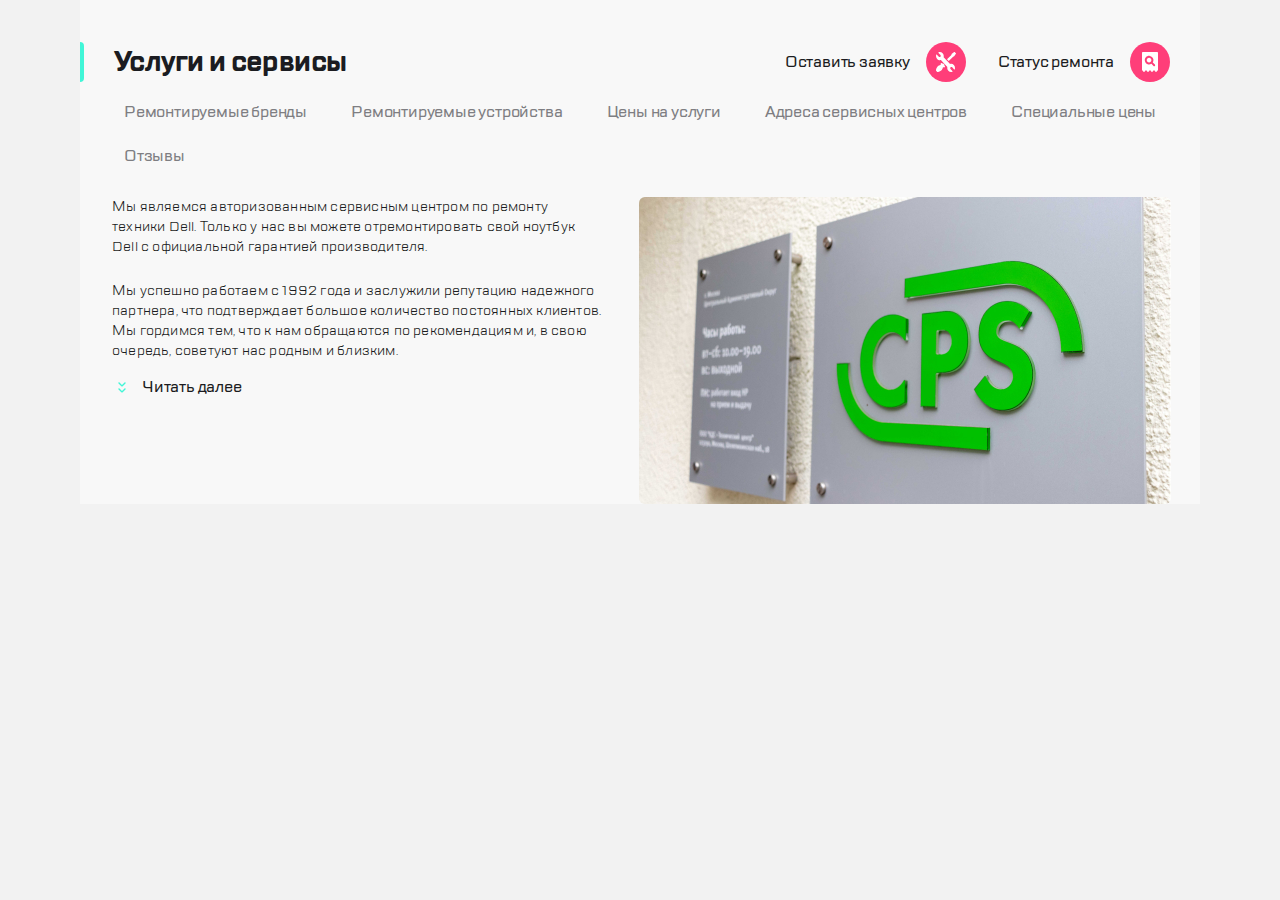
<file: index.html>
<!DOCTYPE html>
<html lang="ru">

<head>
	<meta charset="UTF-8">
	<meta http-equiv="X-UA-Compatible" content="IE=edge">
	<meta name="viewport" content="width=device-width, initial-scale=1.0">
	<meta name="keywords"
		content="CPS, сервисный центр, сервисный центр Dell, ремонт техники, ремонт техники Dell, Dell">
	<meta name="description"
		content="Авторизованный сервисный центр по ремонту техники Dell с официальной гарантией производителя.">
	<title>CPS</title>
	<link rel="stylesheet" href="./css/style.css">
</head>

<body>

	<header class="header">
		<button class="header__item--position--minus-five btn btn--icon-menu btn--size--s btn--pink"
			type="button"></button>
		<img class="header__item-logo" src="./img/logo.svg" alt="Логотип">
		<div class="header__support">
			<button class="btn btn--icon-call btn--size--s btn--pink" type="button"></button>
			<button class="btn btn--icon-chat btn--size--s btn--pink" type="button"></button>
			<button class="btn btn--icon-profile btn--size--s btn--pink" type="button"></button>
		</div>
		<button class="btn btn--icon-repair btn--size--s btn--pink" type="button"></button>
		<button class="btn btn--icon-search btn--size--s btn--pink" type="button"></button>
	</header>

	<main class="main">
		<div class="main__title-container">
			<h1 class="main__title">Услуги и сервисы</h1>
			<div class="menu-container">
				<button class="btn btn-container" type="button">
					Оставить заявку
					<span class="btn btn--icon-repair btn--size--s btn--pink"></span>
				</button>
				<button class="btn btn-container" type="button">
					Статус ремонта
					<span class="btn btn--icon-search btn--size--s btn--pink"></span>
				</button>
			</div>
		</div>
		<nav class="navigation">
			<ul class="navigation__list">
				<li class="navigation__list-item">
					<button
						class="btn navigation__button navigation__button--focused navigation__button--active navigation__button--hover"
						type="button">Ремонтируемые бренды</button>
				</li>
				<li class="navigation__list-item">
					<button
						class="btn navigation__button navigation__button--focused navigation__button--active navigation__button--hover"
						type="button">Ремонтируемые устройства</button>
				</li>
				<li class="navigation__list-item">
					<button
						class="btn navigation__button navigation__button--focused navigation__button--active navigation__button--hover"
						type="button">Цены на услуги</button>
				</li>
				<li class="navigation__list-item">
					<button
						class="btn navigation__button navigation__button--focused navigation__button--active navigation__button--hover"
						type="button">Адреса сервисных центров</button>
				</li>
				<li class="navigation__list-item">
					<button
						class="btn navigation__button navigation__button--focused navigation__button--active navigation__button--hover"
						type="button">Специальные цены</button>
				</li>
				<li class="navigation__list-item">
					<button
						class="btn navigation__button navigation__button--focused navigation__button--active navigation__button--hover"
						type="button">Отзывы</button>
				</li>
			</ul>
		</nav>
		<div class="main__description-container">
			<section class="description">
				<p class="description__text">
					Мы являемся авторизованным сервисным центром по ремонту техники Dell.
					Только у нас вы можете отремонтировать свой ноутбук Dell с официальной гарантией производителя.
				</p>
				<p class="description__text-continued">
					Мы успешно работаем с 1992 года и заслужили репутацию надежного партнера, что подтверждает большое
					количество постоянных клиентов. Мы гордимся тем, что к нам обращаются по рекомендациям и, в свою
					очередь, советуют нас родным и близким.
				</p>
				<button class="description__btn-read-more btn btn-container" type="button">Читать далее</button>
			</section>
			<img class="photo-cps" src="./img/CPS.jpg" alt="Фото логотипа CPS">
		</div>
	</main>

</body>

</html>
</file>
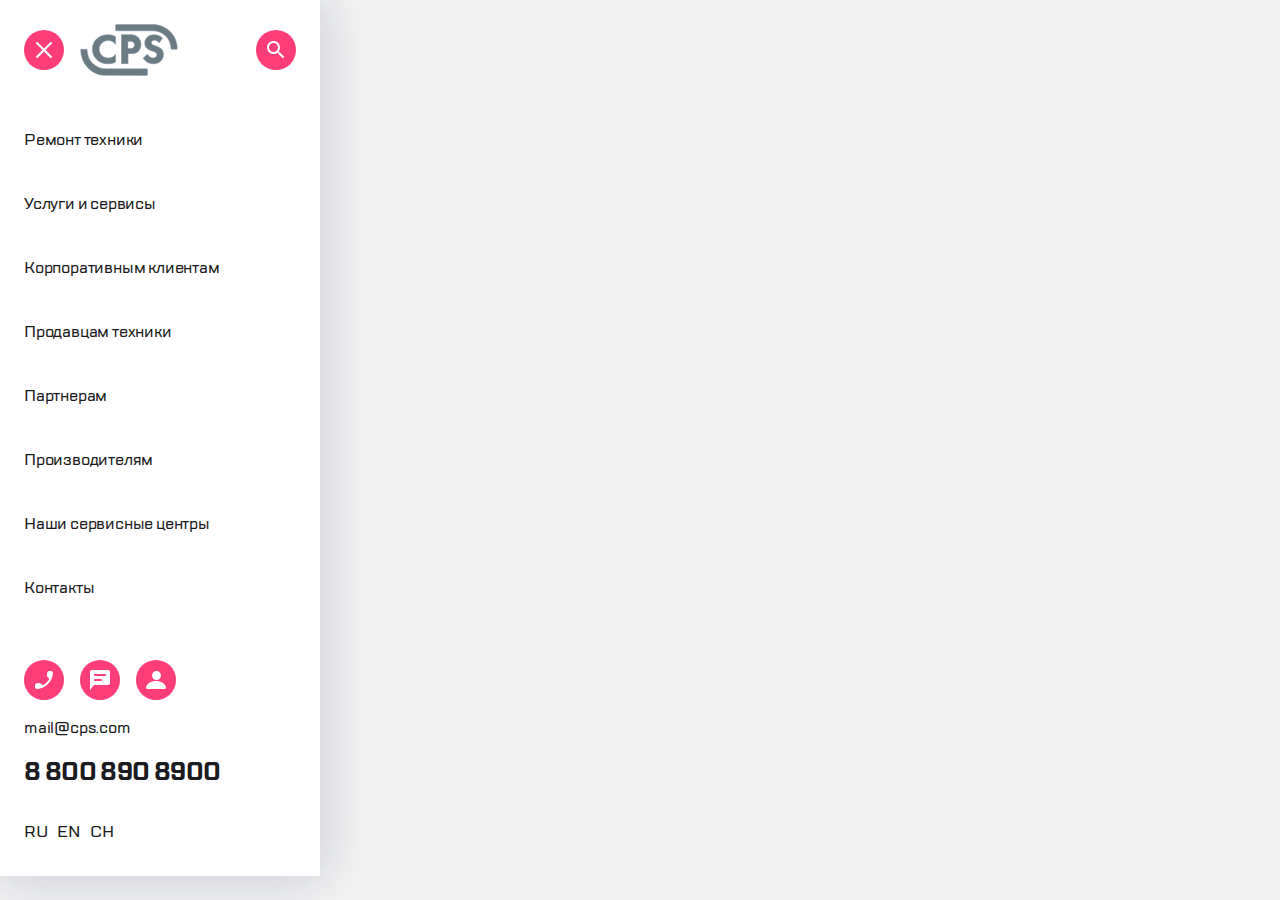
<file: mobile_menu.html>
<!DOCTYPE html>
<html lang="ru">

<head>
	<meta charset="UTF-8">
	<meta http-equiv="X-UA-Compatible" content="IE=edge">
	<meta name="viewport" content="width=device-width, initial-scale=1.0">
	<title>Menu</title>
	<link rel="stylesheet" href="./css/mobile_menu.css">
</head>

<body>
	<div class="menu-container">
		<header class="header">
			<button class="btn btn--icon-close btn--size--s btn--pink" type="button"></button>
			<img class="header__item-logo" src="./img/logo.svg" alt="Логотип">
			<button class="btn btn--icon-search2 btn--size--s btn--pink btn--right" type="button"></button>
		</header>
		<nav class="navigation-menu">
			<ul class="navigation-menu__list">
				<li
					class="navigation-menu__item navigation-menu__item--hover navigation-menu__item--focused navigation-menu__item--active">
					<button
						class="navigation-menu__btn btn navigation-menu__btn--hover navigation-menu__btn--focused navigation-menu__btn--active"
						type="button"><span class="btn__box--z-position">Ремонт техники</span></button>
				</li>
				<li
					class="navigation-menu__item navigation-menu__item--hover navigation-menu__item--focused navigation-menu__item--active">
					<button
						class="navigation-menu__btn btn navigation-menu__btn--hover navigation-menu__btn--focused navigation-menu__btn--active"
						type="button"><span class="btn__box--z-position">Услуги и сервисы</span></button>
				</li>
				<li
					class="navigation-menu__item navigation-menu__item--hover navigation-menu__item--focused navigation-menu__item--active">
					<button
						class="navigation-menu__btn btn navigation-menu__btn--hover navigation-menu__btn--focused navigation-menu__btn--active"
						type="button"><span class="btn__box--z-position">Корпоративным клиентам</span></button>
				</li>
				<li
					class="navigation-menu__item navigation-menu__item--hover navigation-menu__item--focused navigation-menu__item--active">
					<button
						class="navigation-menu__btn btn navigation-menu__btn--hover navigation-menu__btn--focused navigation-menu__btn--active"
						type="button"><span class="btn__box--z-position">Продавцам техники</span></button>
				</li>
				<li
					class="navigation-menu__item navigation-menu__item--hover navigation-menu__item--focused navigation-menu__item--active">
					<button
						class="navigation-menu__btn btn navigation-menu__btn--hover navigation-menu__btn--focused navigation-menu__btn--active"
						type="button"><span class="btn__box--z-position">Партнерам</span></button>
				</li>
				<li
					class="navigation-menu__item navigation-menu__item--hover navigation-menu__item--focused navigation-menu__item--active">
					<button
						class="navigation-menu__btn btn navigation-menu__btn--hover navigation-menu__btn--focused navigation-menu__btn--active"
						type="button"><span class="btn__box--z-position">Производителям</span></button>
				</li>
				<li
					class="navigation-menu__item navigation-menu__item--hover navigation-menu__item--focused navigation-menu__item--active">
					<button
						class="navigation-menu__btn btn navigation-menu__btn--hover navigation-menu__btn--focused navigation-menu__btn--active"
						type="button"><span class="btn__box--z-position">Наши сервисные центры</span></button>
				</li>
				<li
					class="navigation-menu__item navigation-menu__item--hover navigation-menu__item--focused navigation-menu__item--active">
					<button
						class="navigation-menu__btn btn navigation-menu__btn--hover navigation-menu__btn--focused navigation-menu__btn--active"
						type="button"><span class="btn__box--z-position">Контакты</span></button>
				</li>
			</ul>
		</nav>
		<footer class="footer">
			<div class="footer__support">
				<button class="btn btn--icon-call btn--size--s btn--pink" type="button"></button>
				<button class="btn btn--icon-chat btn--size--s btn--pink" type="button"></button>
				<button class="btn btn--icon-profile btn--size--s btn--pink" type="button"></button>
			</div>
			<a class="email" href="mailto:mail@cps.com">mail@cps.com</a><br>
			<a class="phone" href="tel:88008908900">8 800 890 8900</a>
			<div class="btn-lang-container">
				<button class="btn btn-lang">RU</button>
				<button class="btn btn-lang">EN</button>
				<button class="btn btn-lang">CH</button>
			</div>
		</footer>
	</div>
</body>
</file>
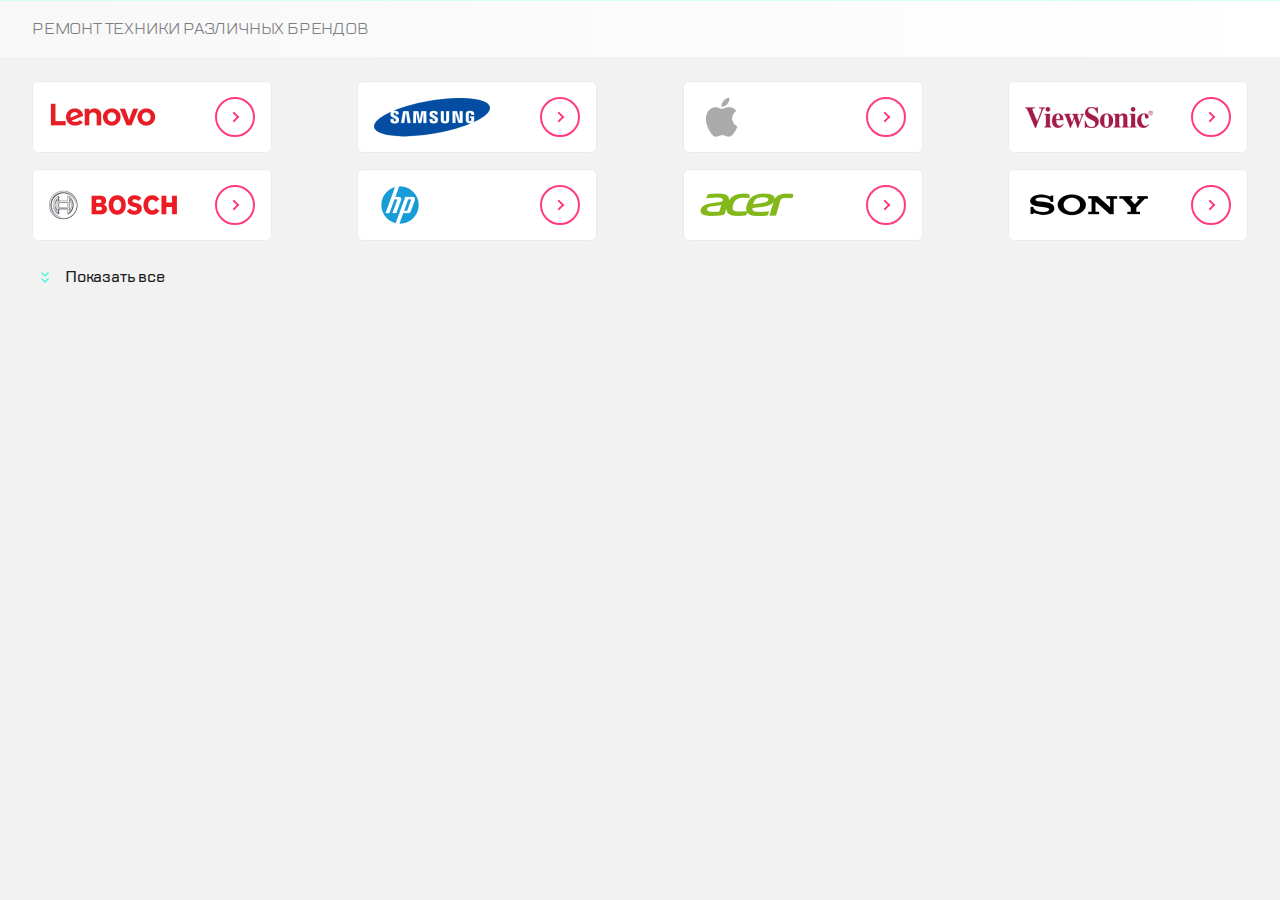
<file: services.html>
<!DOCTYPE html>
<html lang="ru">

<head>
	<meta charset="UTF-8">
	<meta http-equiv="X-UA-Compatible" content="IE=edge">
	<meta name="viewport" content="width=device-width, initial-scale=1.0">
	<title>Services</title>
	<link rel="stylesheet" href="https://cdn.jsdelivr.net/npm/swiper@8/swiper-bundle.min.css" />
	<link rel="stylesheet" href="./css/services.css">
</head>

<body>
	<div class="services-container">
		<header class="services-container__header">
			<h2 class="sub-title">Ремонт техники различных брендов</h2>
		</header>
		<nav class="services-container__navigation">
			<div class="swiper">
				<ul class="services-container__list swiper-wrapper">
					<li class="services-container__item swiper-slide">
						<button class="services-container__btn btn">
							<img class="btn--icon" src="./img/firm/lenovo.png" alt="Lenovo">
							<div class="btn--pink-bord btn--size--s btn--ring"></div>
						</button>
					</li>
					<li class="services-container__item swiper-slide">
						<button class="services-container__btn btn">
							<img class="btn--icon" src="./img/firm/samsung.png" alt="Samsung">
							<div class="btn--pink-bord btn--size--s btn--ring"></div>
						</button>
					</li>
					<li class="services-container__item swiper-slide">
						<button class="services-container__btn btn">
							<img class="btn--icon" src="./img/firm/apple.png" alt="Apple">
							<div class="btn--pink-bord btn--size--s btn--ring"></div>
						</button>
					</li>
					<li class="services-container__item swiper-slide">
						<button class="services-container__btn btn">
							<img class="btn--icon" src="./img/firm/viewsonic.png" alt="ViewSonic">
							<div class="btn--pink-bord btn--size--s btn--ring"></div>
						</button>
					</li>
					<li class="services-container__item swiper-slide">
						<button class="services-container__btn btn">
							<img class="btn--icon" src="./img/firm/bosch.png" alt="Bosch">
							<div class="btn--pink-bord btn--size--s btn--ring"></div>
						</button>
					</li>
					<li class="services-container__item swiper-slide">
						<button class="services-container__btn btn">
							<img class="btn--icon" src="./img/firm/hp.png" alt="HP">
							<div class="btn--pink-bord btn--size--s btn--ring"></div>
						</button>
					</li>
					<li class="services-container__item swiper-slide">
						<button class="services-container__btn btn">
							<img class="btn--icon" src="./img/firm/aser.png" alt="Aser">
							<div class="btn--pink-bord btn--size--s btn--ring"></div>
						</button>
					</li>
					<li class="services-container__item swiper-slide">
						<button class="services-container__btn btn">
							<img class="btn--icon" src="./img/firm/sony.png" alt="Sony">
							<div class="btn--pink-bord btn--size--s btn--ring"></div>
						</button>
					</li>
					<li class="services-container__item swiper-slide">
						<button class="services-container__btn btn">
							<img class="btn--icon" src="./img/firm/lenovo.png" alt="Lenovo">
							<div class="btn--pink-bord btn--size--s btn--ring"></div>
						</button>
					</li>
					<li class="services-container__item swiper-slide">
						<button class="services-container__btn btn">
							<img class="btn--icon" src="./img/firm/samsung.png" alt="Samsung">
							<div class="btn--pink-bord btn--size--s btn--ring"></div>
						</button>
					</li>
					<li class="services-container__item swiper-slide">
						<button class="services-container__btn btn">
							<img class="btn--icon" src="./img/firm/apple.png" alt="Apple">
							<div class="btn--pink-bord btn--size--s btn--ring"></div>
						</button>
					</li>
				</ul>
				<div class="swiper-pagination"></div>
				<button class="btn-show-hide btn btn-container" type="button">Показать все</button>
			</div>
		</nav>
	</div>
	<script src="https://cdn.jsdelivr.net/npm/swiper@8/swiper-bundle.min.js"></script>
	<script src="./js/services.js"></script>
</body>

</html>
</file>
<file: css/style.css>
@font-face {
	font-family: 'TT Lakes';
	src: local('TT Lakes Medium'), local('TTLakes-Medium'),
		url('../fonts/TTLakes/TTLakes-Medium.eot') format('embedded-opentype'),
		url('../fonts/TTLakes/TTLakes-Medium.woff') format('woff'),
		url('../fonts/TTLakes/TTLakes-Medium.ttf') format('truetype');
	font-weight: 500;
	font-style: normal;
}

@font-face {
	font-family: 'TT Lakes';
	src: local('TT Lakes Bold'), local('TTLakes-Bold'),
		url('../fonts/TTLakes/TTLakes-Bold.eot') format('embedded-opentype'),
		url('../fonts/TTLakes/TTLakes-Bold.woff') format('woff'),
		url('../fonts/TTLakes/TTLakes-Bold.ttf') format('truetype');
	font-weight: bold;
	font-style: normal;
}

@font-face {
	font-family: 'TT Lakes';
	src: local('TT Lakes Regular'), local('TTLakes-Regular'),
		url('../fonts/TTLakes/TTLakes-Regular.eot') format('embedded-opentype'),
		url('../fonts/TTLakes/TTLakes-Regular.woff') format('woff'),
		url('../fonts/TTLakes/TTLakes-Regular.ttf') format('truetype');
	font-weight: normal;
	font-style: normal;
}

html {
	box-sizing: border-box;
}

*,
*::before,
*::after {
	box-sizing: inherit;
}

body {
	font-family: 'TT Lakes';
	font-weight: normal;
	background-color: #F2F2F2;
	margin: 0 auto;
	color: #1B1C21;
}

h1,
p {
	margin: 0;
	padding: 0;
}

.btn {
	margin: 0;
	padding: 0;
	border: none;
	background-color: transparent;
	background-repeat: no-repeat;
	font-family: inherit;
	font-weight: inherit;
	font-size: inherit;
	line-height: inherit;
	letter-spacing: inherit;
	color: inherit;
	align-items: inherit;
	text-align: inherit;
	cursor: pointer;
}

.btn--icon-menu {
	background-image: url(../img/icons/menu.svg);
}

.btn--icon-call {
	background-image: url(../img/icons/call.svg);
}

.btn--icon-chat {
	background-image: url(../img/icons/chat.svg);
}

.btn--icon-profile {
	background-image: url(../img/icons/profile.svg);
}

.btn--icon-repair {
	background-image: url(../img/icons/repair.svg);
}

.btn--icon-search {
	background-image: url(../img/icons/search.svg);
}

.btn--size--s {
	width: 40px;
	height: 40px;
	border-radius: 20px;
	background-position: center;
}

.btn--pink {
	background-color: #FF3E79;
}

.header {
	padding: 18.5px 16px;
	background-color: #ffffff;
	border-bottom: 1px solid #D9FFF5;
	display: flex;
	align-items: center;
	gap: 16px;
}

.header::after {
	content: "";
	/* | */
	margin-left: auto;
	align-self: center;
	height: 32px;
	border: 1px solid #EAEAEA;
	border-radius: 1px;
	order: -3;
}

.header__item--position--minus-five {
	order: -5;
}

.header__item-logo {
	order: -4;
}

.header__support {
	display: none;
}

.main {
	background-color: #F8F8F8;
}

.main__title-container {
	display: flex;
	justify-content: flex-start;
	align-items: center;
	padding-top: 24px;
}

.main__title-container::before {
	content: "";
	/* } */
	width: 8px;
	height: 40px;
	margin-left: -4px;
	margin-right: 16px;
	border-right: 4px solid #41F6D7;
	border-radius: 0 4px 4px 0;
}

.main__title {
	font-size: 28px;
	font-weight: bold;
	line-height: 40px;
	letter-spacing: -0.6px;
}

.menu-container {
	display: none;
}

.btn-container {
	display: flex;
	align-items: center;
	gap: 16px;
}

.navigation {
	padding-left: 16px;
	padding-top: 24px;
}

.navigation__list-item:last-child {
	padding-right: 16px;
}

.navigation__list {
	list-style-type: none;
	margin: 0;
	padding: 0;
	display: flex;
	justify-content: space-between;
	overflow: auto;
	font-weight: 500;
	font-size: 16px;
	line-height: 24px;
	letter-spacing: -0.2px;
	color: #7E7E82;
}

.navigation__list::after {
	content: "";
	display: block;
	width: 24px;
	height: 44px;
	right: 0;
	position: absolute;
	background: linear-gradient(270deg, #F8F8F8 16.84%, rgba(248, 248, 248, 0.0001) 100%);
}

/* Скрываем scrollbar для Chrome, Safari и Opera */
.navigation__list::-webkit-scrollbar {
	display: none;
}

/* Скрываем scrollbar для IE, Edge и Firefox */
.navigation__list {
	-ms-overflow-style: none;
	/* IE и Edge */
	scrollbar-width: none;
	/* Firefox */
}

.navigation__button {
	padding: 8px 10px 8px 16px;
	border: 2px solid transparent;
	margin-right: 2px;
	white-space: nowrap;
	user-select: none;
}

.navigation__button--hover:hover,
.navigation__button--focused:focus,
.navigation__button--active:active {
	outline: none;
	background-color: #ffffff;
	border: 2px solid #B8FFEC;
	border-radius: 6px;
}

.description {
	font-size: 14px;
	line-height: 18px;
	letter-spacing: 0.2px;
}

.description__text {
	margin: 24px 16px 0;
}

.description__text-continued {
	display: none;
}

.description__btn-read-more {
	margin: 16px 24px;
	font-weight: 500;
	font-size: 16px;
	line-height: 24px;
	letter-spacing: -0.2px;
}

.description__btn-read-more::before {
	content: "";
	width: 8px;
	height: 11px;
	background-image: url(../img/icons/arrows.svg);
}

.photo-cps {
	width: 100%;
}

/*---------------------- 768 -----------------------*/

@media (min-width: 768px) {

	.header {
		padding: 18.5px 24px;
		justify-content: flex-start;
		gap: 20px;
	}

	.header::after {
		margin-left: 0;
	}

	.header__item-logo {
		order: -2;
	}

	.header__support {
		display: flex;
		align-items: center;
		margin-left: auto;
		gap: 20px;
	}

	.header__support::after {
		content: "";
		/* | */
		align-self: center;
		height: 32px;
		border: 1px solid #EAEAEA;
		border-radius: 1px;
	}

	.main__title-container::before {
		margin-right: 20px;
	}

	.navigation {
		padding-left: 24px;
		padding-top: 32px;
	}

	.navigation__list-item:last-child {
		padding-right: 24px;
	}

	.navigation__button {
		padding: 8px 10px 8px 16px;
		margin-right: 0;
	}

	.main__description-container {
		display: flex;
		justify-content: space-between;
		align-items: flex-start;
		margin: 32px 24px;
	}

	.description {
		margin-right: 48px;
		line-height: 20px;
		max-width: 490px;
	}

	.description__text {
		margin: 0;
	}

	.description__text-continued {
		display: block;
		margin-top: 24px;
		height: 40px;
		overflow: hidden;
	}

	.description__btn-read-more {
		margin: 10px 9px;
	}

	.photo-cps {
		border-radius: 6px;
		max-width: 532px;
		min-width: 360px;
	}
}

/*---------------------- 1120 -----------------------*/

@media (min-width: 1120px) {
	body {
		width: 1120px;
	}

	.header {
		display: none;
	}

	.navigation__list::after {
		display: none;
		background: linear-gradient(270deg, #d71818 16.84%, rgba(248, 248, 248, 0.0001) 100%);
	}

	.main__title-container {
		padding-top: 42px;
	}

	.main__title-container::before {
		margin-right: 30px;
	}

	.menu-container {
		display: flex;
		margin-left: auto;
		font-weight: 500;
		font-size: 16px;
		line-height: 24px;
		letter-spacing: -0.2px;
		gap: 32px;
		margin-right: 30px;
	}

	.navigation {
		width: 1120px;
		padding-left: 32px;
		padding-right: 32px;
		padding-top: 8px;
	}

	.navigation__list {
		flex-wrap: wrap;
	}

	.navigation__button {
		padding: 8px 10px;
		margin-right: 0;
	}

	.main__description-container {
		margin: 19px 29px 19px 32px;
	}

	.description {
		margin-right: 36px;
	}

	.description__text {
		width: 490px;
	}

	.description__text-continued {
		height: auto;
	}

	.description__btn-read-more {
		margin: 14px 6px;
	}

	.photo-cps {
		width: 532px;
	}
}
</file>
<file: css/mobile_menu.css>
@font-face {
	font-family: 'TT Lakes';
	src: local('TT Lakes Medium'), local('TTLakes-Medium'),
		url('../fonts/TTLakes/TTLakes-Medium.eot') format('embedded-opentype'),
		url('../fonts/TTLakes/TTLakes-Medium.woff') format('woff'),
		url('../fonts/TTLakes/TTLakes-Medium.ttf') format('truetype');
	font-weight: 500;
	font-style: normal;
}

@font-face {
	font-family: 'TT Lakes';
	src: local('TT Lakes Bold'), local('TTLakes-Bold'),
		url('../fonts/TTLakes/TTLakes-Bold.eot') format('embedded-opentype'),
		url('../fonts/TTLakes/TTLakes-Bold.woff') format('woff'),
		url('../fonts/TTLakes/TTLakes-Bold.ttf') format('truetype');
	font-weight: bold;
	font-style: normal;
}

@font-face {
	font-family: 'TT Lakes';
	src: local('TT Lakes Regular'), local('TTLakes-Regular'),
		url('../fonts/TTLakes/TTLakes-Regular.eot') format('embedded-opentype'),
		url('../fonts/TTLakes/TTLakes-Regular.woff') format('woff'),
		url('../fonts/TTLakes/TTLakes-Regular.ttf') format('truetype');
	font-weight: normal;
	font-style: normal;
}

html {
	box-sizing: border-box;
}

*,
*::before,
*::after {
	box-sizing: inherit;
}

body {
	font-family: 'TT Lakes';
	font-weight: normal;
	background-color: #F2F2F2;
	margin: 0 auto;
	color: #1B1C21;
	height: 1vh;
	font-weight: 500;
	font-size: 16px;
	line-height: 24px;
	letter-spacing: -0.2px;
}

h1,
p {
	margin: 0;
	padding: 0;
}

a {
	text-decoration: none;
	color: inherit;
}

a:visited {
	color: inherit;
}

.btn {
	margin: 0;
	padding: 0;
	border: none;
	background-color: transparent;
	background-repeat: no-repeat;
	font-family: inherit;
	font-weight: inherit;
	font-size: inherit;
	line-height: inherit;
	letter-spacing: inherit;
	color: inherit;
	align-items: inherit;
	text-align: inherit;
	cursor: pointer;
}

.btn--icon-close {
	background-image: url(../img/icons/close.svg);
}

.btn--icon-search2 {
	background-image: url(../img/icons/search2.svg);
}

.btn--icon-call {
	background-image: url(../img/icons/call.svg);
}

.btn--icon-chat {
	background-image: url(../img/icons/chat.svg);
}

.btn--icon-profile {
	background-image: url(../img/icons/profile.svg);
}

.btn--size--s {
	width: 40px;
	height: 40px;
	border-radius: 20px;
	background-position: center;
}

.btn--pink {
	background-color: #FF3E79;
}

.btn--right {
	margin-left: auto;
}

.menu-container {
	max-width: 320px;
	box-shadow: 0 0 52px rgba(14, 24, 80, 0.2);
	background-color: #ffffff;
}

.header {
	padding: 24px;
	display: flex;
	align-items: center;
	gap: 16px;
}

.navigation-menu__list {
	list-style-type: none;
	margin: 0;
	padding: 24px;
	padding-left: 0;
}

.navigation-menu__item {
	display: flex;
	padding-bottom: 32px;
	align-items: center;
}

.navigation-menu__item::before {
	content: "";
	/* } */
	display: inline-block;
	width: 8px;
	height: 32px;
	margin-left: -4px;
	margin-right: 20px;
	border-right: 4px solid #fff;
	border-radius: 0 4px 4px 0;
}

.navigation-menu__btn::after {
	content: "";
	width: 220px;
	height: 40px;
	outline: none;
	background-color: #f8f8f8;
	border: 2px solid #B8FFEC;
	border-radius: 6px;
	position: absolute;
	left: -250px;
	transition: opacity 0.5s, transform 0.5s;
	transform: translateX(0px);
	margin-top: -8px;
	opacity: 0;
	z-index: 5;
}

.btn__box--z-position {
	position: relative;
	z-index: 10;
}

.navigation-menu__item--hover:hover::before,
.navigation-menu__item--focused:focus::before,
.navigation-menu__item--active:active::before {
	border-right: 4px solid #41F6D7;
}

.navigation-menu__item:hover .navigation-menu__btn--hover::after,
.navigation-menu__item:focus .navigation-menu__btn--focused::after,
.navigation-menu__item:active .navigation-menu__btn--active::after {
	opacity: 1;
	transform: translateX(265px);
}

.navigation-menu__item--hover:hover,
.navigation-menu__item--focused:focus,
.navigation-menu__item--active:active {
	color: #7E7E82;
}

.footer__support {
	display: flex;
	align-items: center;
	gap: 16px;
}

.footer {
	padding-left: 24px;
}

.email {
	display: inline-block;
	padding-top: 16px;
}

.phone {
	display: inline-block;
	padding-top: 16px;
	font-weight: bold;
	font-size: 24px;
	line-height: 32px;
	letter-spacing: -0.6px;
}

.btn-lang-container {
	padding: 32px 0;
}

.btn-lang {
	padding-right: 7px;
}

.btn-lang:hover,
.btn-lang:focus,
.btn-lang:active {
	color: #7E7E82;
}
</file>
<file: css/services.css>
@font-face {
	font-family: 'TT Lakes';
	src: local('TT Lakes Medium'), local('TTLakes-Medium'),
		url('../fonts/TTLakes/TTLakes-Medium.eot') format('embedded-opentype'),
		url('../fonts/TTLakes/TTLakes-Medium.woff') format('woff'),
		url('../fonts/TTLakes/TTLakes-Medium.ttf') format('truetype');
	font-weight: 500;
	font-style: normal;
}

@font-face {
	font-family: 'TT Lakes';
	src: local('TT Lakes Bold'), local('TTLakes-Bold'),
		url('../fonts/TTLakes/TTLakes-Bold.eot') format('embedded-opentype'),
		url('../fonts/TTLakes/TTLakes-Bold.woff') format('woff'),
		url('../fonts/TTLakes/TTLakes-Bold.ttf') format('truetype');
	font-weight: bold;
	font-style: normal;
}

@font-face {
	font-family: 'TT Lakes';
	src: local('TT Lakes Regular'), local('TTLakes-Regular'),
		url('../fonts/TTLakes/TTLakes-Regular.eot') format('embedded-opentype'),
		url('../fonts/TTLakes/TTLakes-Regular.woff') format('woff'),
		url('../fonts/TTLakes/TTLakes-Regular.ttf') format('truetype');
	font-weight: normal;
	font-style: normal;
}

html {
	box-sizing: border-box;
}

*,
*::before,
*::after {
	box-sizing: inherit;
}

body {
	font-family: 'TT Lakes';
	font-weight: normal;
	background-color: #F2F2F2;
	margin: 0 auto;
	color: #1B1C21;
}

h1,
h2,
ul,
p {
	margin: 0;
	padding: 0;
}

.btn {
	margin: 0;
	padding: 0;
	border: none;
	background-color: transparent;
	background-repeat: no-repeat;
	font-family: inherit;
	font-weight: inherit;
	font-size: inherit;
	line-height: inherit;
	letter-spacing: inherit;
	color: inherit;
	align-items: inherit;
	text-align: inherit;
	cursor: pointer;
	box-sizing: border-box;
}

.services-container {
	background-color: #F2F2F2;
}

.services-container__header {
	background: linear-gradient(270deg, #F8F8F8 0%, #ffffff 98.61%);
}

.sub-title {
	font-weight: normal;
	font-size: 16px;
	line-height: 24px;
	letter-spacing: -0.2px;
	color: #7E7E82;
	text-transform: uppercase;
	border-top: 1px solid #D9FFF5;
	padding: 16px;
}

.services-container__navigation {
	overflow: hidden;
	padding: 16px;
	padding-right: 0;
	display: flex;
}

.services-container__list {
	list-style-type: none;
}

.services-container__item:last-child {
	padding-right: 16px;
}

.services-container__navigation::after {
	content: "";
	display: block;
	width: 24px;
	height: 72px;
	margin-left: calc(100vw - 24px - 16px);
	z-index: 1;
	position: absolute;
	background: linear-gradient(270deg, #F8F8F8 16.84%, rgba(248, 248, 248, 0.0001) 100%);
}

.btn--pink-bord {
	border: 2px solid #FF3E79;
}

.btn--ring::before {
	content: "";
	width: 8px;
	height: 2px;
	position: relative;
	margin-top: 14.75px;
	margin-left: 15px;
	display: block;
	transform: rotate(45deg);
	border: 1px solid #FF3E79;
	border-radius: 20px;
	background-color: #FF3E79;
}

.btn--ring::after {
	content: "";
	width: 8px;
	height: 2px;
	position: relative;
	margin-top: 2.25px;
	margin-left: 15px;
	display: block;
	transform: rotate(-45deg);
	border: 1px solid #FF3E79;
	border-radius: 1px;
	background-color: #FF3E79;
}

.btn--size--s {
	width: 40px;
	height: 40px;
	border-radius: 20px;
	background-position: center;
}

.services-container__btn {
	display: flex;
	justify-content: space-between;
	align-items: center;
	width: 240px;
	height: 72px;
	background-color: #ffffff;
	border: 1px solid #EAEAEA;
	border-radius: 6px;
	padding: 0 16px;
}

.btn-container {
	display: none;
}

.swiper {
	height: 116px;
}

.swiper-wrapper .swiper-slide {
	width: 240px;
	height: 72px;
}

.swiper-pagination span.swiper-pagination-bullet {
	width: 12px;
	height: 12px;
	background-color: #B5B6BC;
}

.swiper-horizontal>.swiper-pagination-bullets .swiper-pagination-bullet,
.swiper-pagination-horizontal.swiper-pagination-bullets .swiper-pagination-bullet {
	margin: 0 6px;
}

/*---------------------- 768 -----------------------*/

@media (min-width: 768px) {

	.services-container__header {
		background: linear-gradient(90deg, #F8F8F8 1.39%, #FFFFFF 100%);
	}

	.sub-title {
		padding-left: 24px;
	}

	.services-container__navigation {
		padding: 24px;
	}

	.services-container__list {
		display: flex;
		height: 160px;
		flex-wrap: wrap;
		overflow: hidden;
		row-gap: 16px;
		column-gap: 24px;
		justify-content: space-between;
	}

	.services-container__list::after {
		content: "";
		width: 224px;
		height: 72px;
		background-color: transparent;
	}

	.services-container__item:last-child {
		padding-right: 0;
	}

	.services-container__navigation::after {
		display: none;
		background: linear-gradient(270deg, #ff0000 16.84%, rgba(248, 248, 248, 0.0001) 100%);
	}

	.services-container__btn,
	.services-container__item,
	.swiper-wrapper .swiper-slide {
		width: 224px;
	}

	.btn-show-hide {
		margin: 24px 9px;
		font-weight: 500;
		font-size: 16px;
		line-height: 24px;
		letter-spacing: -0.2px;
	}

	.btn-show-hide::before {
		content: "";
		width: 8px;
		height: 11px;
		background-image: url(../img/icons/arrows.svg);
	}

	.btn-container {
		display: flex;
		align-items: center;
		gap: 16px;
	}

	.swiper {
		width: auto;
		height: auto;
	}

	.swiper-pagination {
		display: none;
	}

	/*Кнопка показать-скрыть*/
	.services-container__list--opened {
		height: auto;
	}

	.btn-open {
		margin-top: 46px;
	}

	.btn-open::before {
		transform: rotate(180deg);
	}
}

/*---------------------- 1120 -----------------------*/

@media (min-width: 1120px) {

	.sub-title {
		padding-left: 32px;
	}

	.services-container__navigation {
		padding: 24px 32px;
	}

	.services-container__list {
		column-gap: 32px;
	}

	.services-container__list::after {
		width: 240px;
	}

	.services-container__btn,
	.services-container__item,
	.swiper-wrapper .swiper-slide {
		width: 240px;
	}

}

/*--кнопка не активна--- 1664 -----------------------*/

@media (min-width: 1664px) {

	.btn-show-hide {
		color: #B5B6BC;
		cursor: auto;
		margin: 24px 9px;
	}
}
</file>
